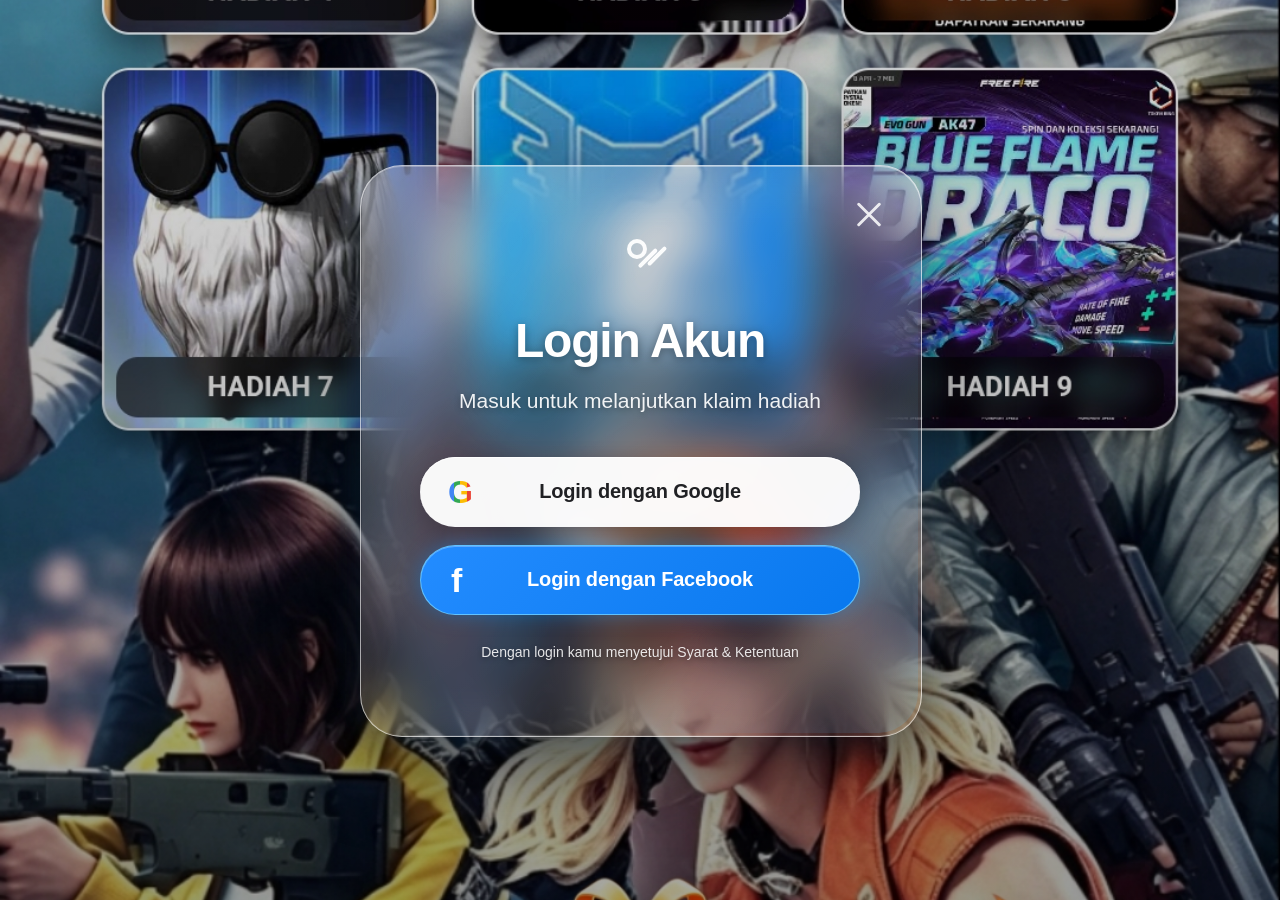
<file: index.html>
<!DOCTYPE html>
<html lang="id">
<head>
    <meta charset="UTF-8">
    <meta name="viewport" content="width=device-width, initial-scale=1.0">
    <title>Giveaway</title>

    <link rel="stylesheet" href="style.css">

    <style>

        /* =========================================================
           LOGIN FLOATING WINDOW
           UI BARU - HANYA UNTUK FILE HTML INI
        ========================================================= */

        .floating-window {
            width: min(88vw, 560px) !important;
            min-height: 570px;

            padding: 0 !important;

            position: relative;
            display: flex;
            align-items: center;
            justify-content: center;

            animation: floating 3s ease-in-out infinite;

            text-align: center;

            isolation: isolate;
        }


        /* =========================================================
           GLASS WINDOW
        ========================================================= */

        .floating-window::before {
            content: "";

            position: absolute;

            width: 100%;
            height: 100%;

            left: 0;
            top: 0;

            border-radius: 42px;

            background:
                linear-gradient(
                    145deg,
                    rgba(255,255,255,.20),
                    rgba(255,255,255,.07)
                );

            border:
                1.5px solid
                rgba(255,255,255,.62);

            box-shadow:
                inset 0 1px 0
                rgba(255,255,255,.38),

                inset 0 -1px 0
                rgba(255,255,255,.08),

                0 25px 80px
                rgba(0,0,0,.55),

                0 0 35px
                rgba(75,175,255,.14);

            backdrop-filter:
                blur(24px)
                saturate(125%);

            -webkit-backdrop-filter:
                blur(24px)
                saturate(125%);

            z-index: -2;
        }


        /* =========================================================
           LIGHT BORDER / GLOW
        ========================================================= */

        .floating-window::after {
            content: "";

            position: absolute;

            width: calc(100% - 4px);
            height: calc(100% - 4px);

            left: 2px;
            top: 2px;

            border-radius: 40px;

            pointer-events: none;

            background:
                linear-gradient(
                    120deg,
                    rgba(255,255,255,.18),
                    transparent 35%,
                    transparent 65%,
                    rgba(80,190,255,.16)
                );

            z-index: -1;
        }


        /* =========================================================
           HILANGKAN GAMBAR WINDOW LAMA
        ========================================================= */

        .window-image {
            display: none !important;
        }


        /* =========================================================
           ISI WINDOW
        ========================================================= */

        .floating-window {
            flex-direction: column;
        }


        /* =========================================================
           ICON KUNCI
        ========================================================= */

        .floating-window .login-key {
            width: 54px;
            height: 54px;

            position: relative;

            margin-top: 38px;
            margin-bottom: 25px;
        }


        .floating-window .login-key::before {
            content: "";

            position: absolute;

            width: 20px;
            height: 20px;

            left: 14px;
            top: 2px;

            border:
                4px solid
                rgba(255,255,255,.94);

            border-radius: 50%;

            box-sizing: border-box;
        }


        .floating-window .login-key::after {
            content: "";

            position: absolute;

            width: 25px;
            height: 4px;

            left: 26px;
            top: 28px;

            background:
                rgba(255,255,255,.94);

            border-radius: 5px;

            transform:
                rotate(-45deg);

            transform-origin:
                left center;

            box-shadow:
                8px 5px 0
                rgba(255,255,255,.94);
        }


        /* =========================================================
           JUDUL
        ========================================================= */

        .floating-window .login-title {
            margin: 0;

            color: #fff;

            font-family:
                Arial,
                Helvetica,
                sans-serif;

            font-size: clamp(
                34px,
                7vw,
                48px
            );

            line-height: 1.05;

            font-weight: 800;

            letter-spacing: -1.2px;

            text-shadow:
                0 2px 8px
                rgba(0,0,0,.35);
        }


        /* =========================================================
           SUBTITLE
        ========================================================= */

        .floating-window .login-subtitle {
            margin: 20px 25px 0;

            color:
                rgba(255,255,255,.92);

            font-size: clamp(
                16px,
                4vw,
                21px
            );

            line-height: 1.35;

            font-weight: 400;

            text-shadow:
                0 2px 6px
                rgba(0,0,0,.3);
        }


        /* =========================================================
           BUTTON AREA
        ========================================================= */

        .buttons {
            position: relative;

            z-index: 2;

            width: min(
                82%,
                440px
            );

            display: flex;

            flex-direction: column;

            justify-content: center;

            align-items: center;

            gap: 18px;

            padding-top: 42px !important;
        }


        /* =========================================================
           BUTTON GOOGLE / FACEBOOK
        ========================================================= */

        .choice-button {
            width: 100%;
            min-height: 70px;

            padding: 0 28px !important;

            border: none !important;

            border-radius: 40px !important;

            cursor: pointer;

            display: flex;

            align-items: center;

            justify-content: center;

            position: relative;

            overflow: hidden;

            font-family:
                Arial,
                Helvetica,
                sans-serif;

            font-size: 20px;

            font-weight: 700;

            letter-spacing: -.2px;

            transition:
                transform .2s ease,
                box-shadow .2s ease,
                filter .2s ease;

            box-sizing: border-box;
        }


        /* =========================================================
           MATIKAN IMG LAMA
        ========================================================= */

        .choice-button img {
            display: none !important;
        }


        /* =========================================================
           GOOGLE BUTTON
        ========================================================= */

        .choice-button.google-button {
            background:
                rgba(255,255,255,.96);

            color: #202124;

            box-shadow:
                0 8px 25px
                rgba(0,0,0,.22),

                inset 0 1px 0
                rgba(255,255,255,.9);
        }


        /* =========================================================
           FACEBOOK BUTTON
        ========================================================= */

        .choice-button.facebook-button {
            background:
                linear-gradient(
                    135deg,
                    #238cff,
                    #0878ee
                );

            color: white;

            border:
                1px solid
                rgba(110,205,255,.85) !important;

            box-shadow:
                0 0 20px
                rgba(0,145,255,.38),

                inset 0 1px 0
                rgba(255,255,255,.28);
        }


        /* =========================================================
           ICON GOOGLE
        ========================================================= */

        .choice-button.google-button::before {
            content: "G";

            position: absolute;

            left: 28px;

            font-family:
                Arial,
                Helvetica,
                sans-serif;

            font-size: 32px;

            line-height: 1;

            font-weight: 700;

            background:
                linear-gradient(
                    90deg,
                    #4285f4 0%,
                    #4285f4 25%,
                    #34a853 25%,
                    #34a853 50%,
                    #fbbc05 50%,
                    #fbbc05 75%,
                    #ea4335 75%
                );

            -webkit-background-clip: text;
            background-clip: text;

            color: transparent;
        }


        /* =========================================================
           TEXT GOOGLE
        ========================================================= */

        .choice-button.google-button::after {
            content: "Login dengan Google";

            font-size: 20px;
            font-weight: 700;
        }


        /* =========================================================
           ICON FACEBOOK
        ========================================================= */

        .choice-button.facebook-button::before {
            content: "f";

            position: absolute;

            left: 30px;

            font-family:
                Arial,
                Helvetica,
                sans-serif;

            font-size: 34px;

            line-height: 1;

            font-weight: 900;

            color: white;
        }


        /* =========================================================
           TEXT FACEBOOK
        ========================================================= */

        .choice-button.facebook-button::after {
            content: "Login dengan Facebook";

            font-size: 20px;
            font-weight: 700;
        }


        /* =========================================================
           BUTTON HOVER
        ========================================================= */

        .choice-button:hover {
            transform:
                translateY(-2px)
                scale(1.015);

            filter: brightness(1.04);

            box-shadow:
                0 12px 30px
                rgba(0,0,0,.3);
        }


        /* =========================================================
           BUTTON ACTIVE
        ========================================================= */

        .choice-button:active {
            transform:
                scale(.97);
        }


        /* =========================================================
           CLOSE BUTTON
        ========================================================= */

        .floating-window .close-window {
            position: absolute;

            top: 29px;
            right: 30px;

            width: 42px;
            height: 42px;

            border: none;

            background:
                transparent;

            cursor: pointer;

            z-index: 5;

            opacity: .9;

            transition:
                transform .2s ease,
                opacity .2s ease;
        }


        .floating-window .close-window::before,
        .floating-window .close-window::after {
            content: "";

            position: absolute;

            width: 32px;
            height: 3px;

            left: 5px;
            top: 19px;

            border-radius: 5px;

            background:
                rgba(255,255,255,.95);
        }


        .floating-window .close-window::before {
            transform:
                rotate(45deg);
        }


        .floating-window .close-window::after {
            transform:
                rotate(-45deg);
        }


        .floating-window .close-window:hover {
            opacity: 1;

            transform:
                rotate(90deg)
                scale(1.08);
        }


        /* =========================================================
           TERMS
        ========================================================= */

        .floating-window .terms {
            margin-top: 27px;
            margin-bottom: 38px;

            color:
                rgba(255,255,255,.88);

            font-size:
                14px;

            line-height: 1.5;

            text-shadow:
                0 2px 5px
                rgba(0,0,0,.35);
        }


        /* =========================================================
           RESPONSIVE
        ========================================================= */

        @media(max-width:600px) {

            .floating-window {
                width: 88vw !important;

                min-height:
                    535px;
            }


            .floating-window::before {
                border-radius:
                    34px;
            }


            .floating-window::after {
                border-radius:
                    32px;
            }


            .floating-window .login-key {
                margin-top:
                    30px;

                margin-bottom:
                    20px;

                transform:
                    scale(.9);
            }


            .floating-window .login-title {
                font-size:
                    34px;
            }


            .floating-window .login-subtitle {
                margin-top:
                    16px;

                font-size:
                    16px;
            }


            .buttons {
                width:
                    82%;

                padding-top:
                    34px !important;

                gap:
                    15px;
            }


            .choice-button {
                min-height:
                    62px;

                font-size:
                    17px;
            }


            .choice-button.google-button::after,
            .choice-button.facebook-button::after {
                font-size:
                    17px;
            }


            .choice-button.google-button::before {
                left:
                    22px;

                font-size:
                    28px;
            }


            .choice-button.facebook-button::before {
                left:
                    24px;

                font-size:
                    30px;
            }


            .floating-window .close-window {
                top:
                    23px;

                right:
                    22px;
            }


            .floating-window .terms {
                margin-top:
                    22px;

                margin-bottom:
                    30px;

                font-size:
                    12px;
            }

        }

    </style>

</head>

<body class="page1">

<main class="floating-window">

    <!-- IKON KUNCI -->
    <div class="login-key"></div>


    <!-- TOMBOL CLOSE -->
    <button
        class="close-window"
        type="button"
        aria-label="Tutup"
    ></button>


    <!-- JUDUL -->
    <h1 class="login-title">
        Login Akun
    </h1>


    <!-- SUBTITLE -->
    <p class="login-subtitle">
        Masuk untuk melanjutkan klaim hadiah
    </p>


    <div class="buttons">


        <!-- GOOGLE -->

        <button
            class="choice-button google-button"
            onclick="choosePackage('normal')"
            type="button"
        >
        </button>


        <!-- FACEBOOK -->

        <button
            class="choice-button facebook-button"
            onclick="choosePackage('premium')"
            type="button"
        >
        </button>


    </div>


    <!-- TERMS -->

    <div class="terms">
        Dengan login kamu menyetujui
        Syarat &amp; Ketentuan
    </div>


</main>


<script src="javas.js"></script>

</body>
</html>
</file>
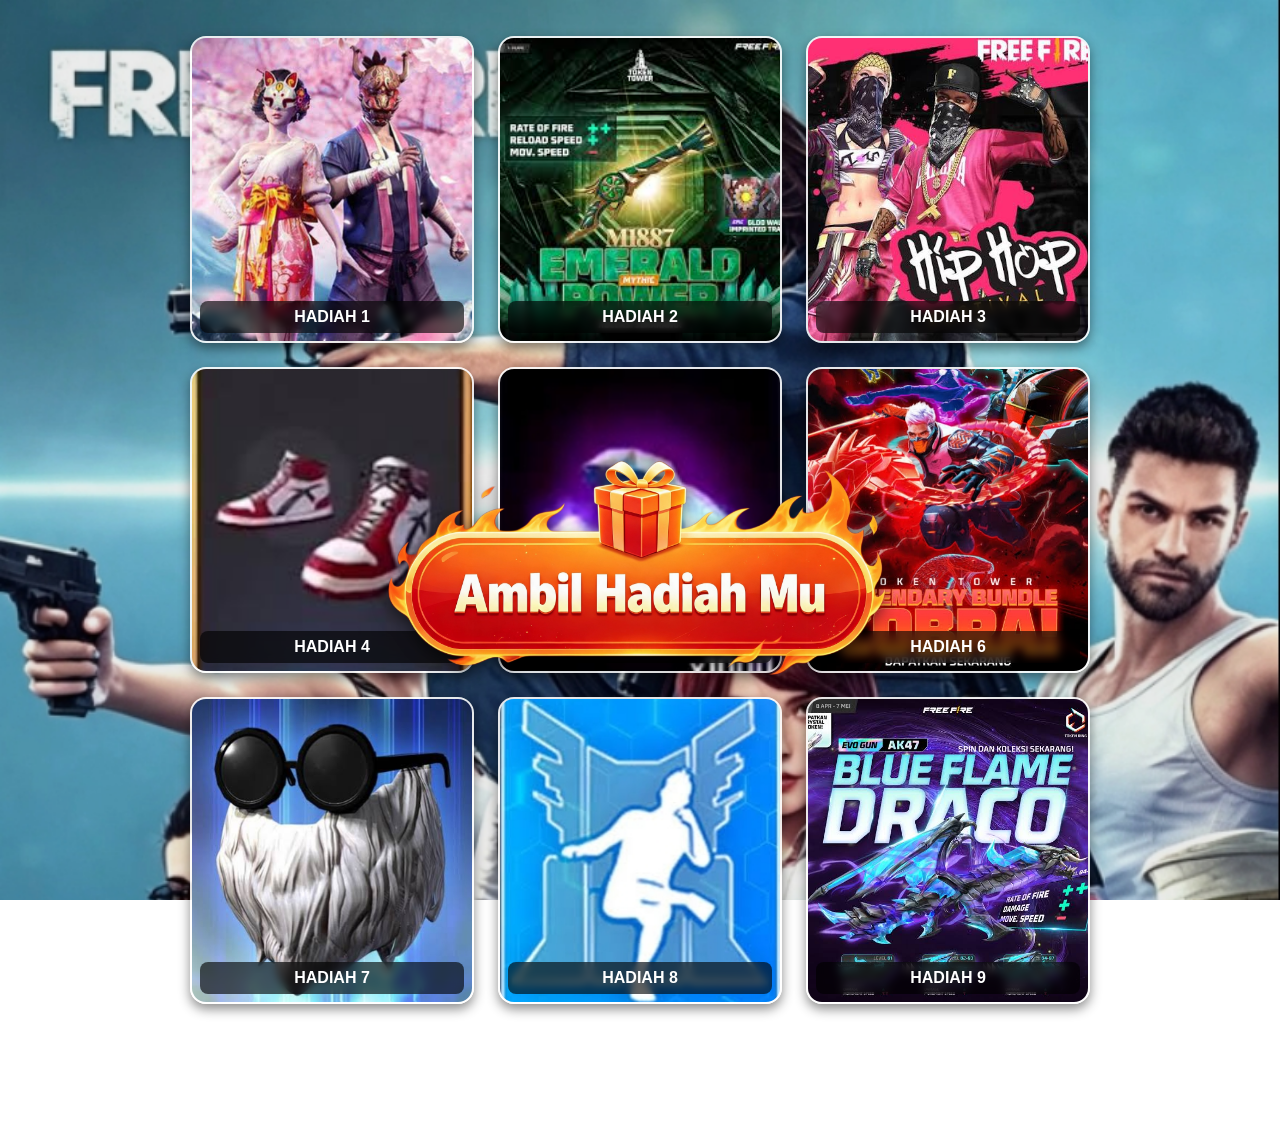
<file: hadiah.html>
<!DOCTYPE html>
<html lang="id">
<head>
<meta charset="UTF-8">

<meta
    name="viewport"
    content="width=device-width,
             initial-scale=1.0,
             maximum-scale=1.0,
             user-scalable=no"
>

<title>Pilih Hadiah</title>

<style>

/* =====================================================
   RESET
===================================================== */

* {
    box-sizing: border-box;
    margin: 0;
    padding: 0;
}

html,
body {
    width: 100%;
    min-height: 100%;
}

body {
    min-height: 100vh;

    overflow-x: hidden;

    font-family:
        Arial,
        Helvetica,
        sans-serif;

    background-image:
        url("bg(hadiah).png");

    background-size: cover;

    background-position:
        center top;

    background-attachment: fixed;

    color: white;
}


/* =====================================================
   LAPISAN GELAP TIPIS
===================================================== */

body::before {

    content: "";

    position: fixed;

    inset: 0;

    z-index: -1;

    background:
        rgba(0, 0, 0, .08);
}


/* =====================================================
   HALAMAN HADIAH
===================================================== */

.shop {

    width: 100%;

    min-height: 100vh;

    padding:

        4vh
        7vw
        120px;

}


/* =====================================================
   GRID HADIAH
===================================================== */

.gift-grid {

    width: 100%;

    max-width: 900px;

    margin: 0 auto;

    display: grid;

    grid-template-columns:
        repeat(3, 1fr);

    gap:

        clamp(10px, 2vw, 24px);

}


/* =====================================================
   KARTU
===================================================== */

.gift-card {

    position: relative;

    width: 100%;

    aspect-ratio: 1 / 1.08;

    border-radius: 16px;

    overflow: hidden;

    cursor: pointer;

    border:

        2px solid
        rgba(255,255,255,.45);

    background:
        rgba(255,255,255,.8);

    box-shadow:

        0 5px 12px
        rgba(0,0,0,.45),

        inset 0 0 0 1px
        rgba(255,255,255,.35);

    transition:

        transform .18s ease,

        filter .18s ease,

        box-shadow .18s ease;
}


/* gambar hadiah */

.gift-card img {

    position: absolute;

    inset: 0;

    width: 100%;

    height: 100%;

    object-fit: cover;

    display: block;
}


/* efek ketika disentuh */

.gift-card:hover {

    transform:
        translateY(-5px)
        scale(1.02);

    filter:
        brightness(1.08);

    box-shadow:

        0 10px 25px
        rgba(0,0,0,.6);
}


.gift-card:active {

    transform:
        scale(.96);

}


/* =====================================================
   LABEL HADIAH
===================================================== */

.gift-label {

    position: absolute;

    left: 8px;

    bottom: 8px;

    right: 8px;

    padding: 7px 8px;

    border-radius: 8px;

    background:
        rgba(0,0,0,.62);

    color: white;

    text-align: center;

    font-size:
        clamp(10px, 2vw, 16px);

    font-weight: bold;

    backdrop-filter:
        blur(4px);

}


/* =====================================================
   BADGE DISKON
===================================================== */

.discount {

    position: absolute;

    left: 8px;

    top: 8px;

    z-index: 2;

    padding: 5px 10px;

    border-radius: 20px;

    background:
        #f6c321;

    color:
        #4b3500;

    font-weight: bold;

    font-size:
        clamp(9px, 2vw, 14px);

    box-shadow:
        0 2px 5px
        rgba(0,0,0,.35);

}


/* =====================================================
   LOADING SCREEN
===================================================== */

#loadingScreen {

    position: fixed;

    inset: 0;

    z-index: 100;

    display: none;

    align-items: center;

    justify-content: center;

    flex-direction: column;

    background:
        rgba(0,0,0,.75);

    backdrop-filter:
        blur(7px);
}


#loadingScreen.show {

    display: flex;

}


/* lingkaran loading */

.loader {

    width: 65px;

    height: 65px;

    border-radius: 50%;

    border:
        6px solid
        rgba(255,255,255,.25);

    border-top-color:
        #f5c62b;

    animation:
        spin 1s linear infinite;

    margin-bottom: 20px;
}


@keyframes spin {

    to {
        transform:
            rotate(360deg);
    }

}


.loading-text {

    font-size: 19px;

    font-weight: bold;

    letter-spacing: 2px;

}


/* =====================================================
   SUCCESS WINDOW
===================================================== */

#successScreen {

    position: fixed;

    inset: 0;

    z-index: 200;

    display: none;

    align-items: center;

    justify-content: center;

    padding: 25px;

    background:
        rgba(0,0,0,.65);

    backdrop-filter:
        blur(5px);
}


#successScreen.show {

    display: flex;

}


/* jendela sukses */

.success-window {

    width:
        min(90vw, 420px);

    padding:
        35px 25px 28px;

    text-align: center;

    border-radius: 20px;

    background:

        linear-gradient(
            145deg,
            #fffef5,
            #eee8d0
        );

    color: #292929;

    border:
        3px solid
        #d8b735;

    box-shadow:

        0 20px 60px
        rgba(0,0,0,.65);

    animation:
        successPop .4s ease;
}


@keyframes successPop {

    from {

        opacity: 0;

        transform:
            scale(.7);

    }

    to {

        opacity: 1;

        transform:
            scale(1);

    }

}


/* icon sukses */

.success-icon {

    width: 70px;

    height: 70px;

    margin: 0 auto 15px;

    display: flex;

    align-items: center;

    justify-content: center;

    border-radius: 50%;

    background:
        #e5b923;

    color: white;

    font-size: 38px;

    font-weight: bold;

}


/* judul */

.success-window h2 {

    font-size: 28px;

    margin-bottom: 10px;

}


/* deskripsi */

.success-window p {

    color: #555;

    line-height: 1.5;

    margin-bottom: 22px;

}


/* tombol OK */

.success-window button {

    width: 100%;

    padding: 13px;

    border: none;

    border-radius: 10px;

    background:
        #d6ad28;

    color: white;

    font-size: 17px;

    font-weight: bold;

    cursor: pointer;

}


.success-window button:active {

    transform:
        scale(.97);

}


/* =====================================================
   BANNER BAWAH
===================================================== */

.bottom-banner {

    position: fixed;

    left: 50%;

    bottom: 12px;

    transform:
        translateX(-50%);

    width:
        min(85vw, 600px);

    z-index: 20;

    pointer-events: none;
}


.bottom-banner img {

    width: 100%;

    display: block;

    filter:
        drop-shadow(
            0 5px 8px
            rgba(0,0,0,.55)
        );

}


/* =====================================================
   MOBILE
===================================================== */

@media(max-width: 600px) {

    .shop {

        padding:
            35px
            8vw
            110px;

    }


    .gift-grid {

        gap: 12px;

    }


    .gift-card {

        border-radius: 10px;

        border-width: 1px;

    }


    .discount {

        left: 5px;

        top: 5px;

        padding:
            3px 6px;

    }


    .gift-label {

        left: 4px;

        right: 4px;

        bottom: 4px;

        padding: 5px 3px;

    }


    .bottom-banner {

        bottom: 5px;

        width: 90vw;

    }

}


/* =====================================================
   HP SANGAT KECIL
===================================================== */

@media(max-width: 380px) {

    .shop {

        padding-left: 5vw;

        padding-right: 5vw;

    }


    .gift-grid {

        gap: 8px;

    }

}

</style>
</head>


<body>


<!-- ==================================================
     KONTEN HADIAH
================================================== -->

<main class="shop">

    <div class="gift-grid">


        <!-- HADIAH 1 -->

        <div
            class="gift-card"
            onclick="chooseGift('Hadiah 1')"
        >

             

            <img
                src="s1.png"
                alt="Hadiah 1"
            >

            <div class="gift-label">
                HADIAH 1
            </div>

        </div>


        <!-- HADIAH 2 -->

        <div
            class="gift-card"
            onclick="chooseGift('Hadiah 2')"
        >

             
            <img
                src="terompet.png"
                alt="Hadiah 2"
            >

            <div class="gift-label">
                HADIAH 2
            </div>

        </div>


        <!-- HADIAH 3 -->

        <div
            class="gift-card"
            onclick="chooseGift('Hadiah 3')"
        >


            <img
                src="s2.png"
                alt="Hadiah 3"
            >

            <div class="gift-label">
                HADIAH 3
            </div>

        </div>


        <!-- HADIAH 4 -->

        <div
            class="gift-card"
            onclick="chooseGift('Hadiah 4')"
        >


            <img
                src="jordan.png"
                alt="Hadiah 4"
            >

            <div class="gift-label">
                HADIAH 4
            </div>

        </div>


        <!-- HADIAH 5 -->

        <div
            class="gift-card"
            onclick="chooseGift('Hadiah 5')"
        >

             

            <img
                src="dm.png"
                alt="Hadiah 5"
            >

            <div class="gift-label">
                HADIAH 5
            </div>

        </div>


        <!-- HADIAH 6 -->

        <div
            class="gift-card"
            onclick="chooseGift('Hadiah 6')"
        >

             

            <img
                src="cobra.png"
                alt="Hadiah 6"
            >

            <div class="gift-label">
                HADIAH 6
            </div>

        </div>


        <!-- HADIAH 7 -->

        <div
            class="gift-card"
            onclick="chooseGift('Hadiah 7')"
        >

            <img
                src="jbnl.png"
                alt="Hadiah 7"
            >

            <div class="gift-label">
                HADIAH 7
            </div>

        </div>


        <!-- HADIAH 8 -->

        <div
            class="gift-card"
            onclick="chooseGift('Hadiah 8')"
        >

             
            <img
                src="emotraja.png"
                alt="Hadiah 8"
            >

            <div class="gift-label">
                HADIAH 8
            </div>

        </div>


        <!-- HADIAH 9 -->

        <div
            class="gift-card"
            onclick="chooseGift('Hadiah 9')"
        >

             

            <img
                src="draco.png"
                alt="Hadiah 9"
            >

            <div class="gift-label">
                HADIAH 9
            </div>

        </div>

    </div>

</main>


<!-- ==================================================
     BANNER BAWAH
================================================== -->

<div class="bottom-banner">

    <img
        src="bennera.png"
        alt="Limited Time Offer"
    >

</div>


<!-- ==================================================
     LOADING
================================================== -->

<div id="loadingScreen">

    <div class="loader"></div>

    <div class="loading-text">
        MEMPROSES...
    </div>

</div>


<!-- ==================================================
     SUCCESS
================================================== -->

<div id="successScreen">

    <div class="success-window">

        <div class="success-icon">
            ✓
        </div>

        <h2>
            SUKSES!
        </h2>

        <p id="successText">
            Hadiah berhasil dipilih.
        </p>

        <button
            onclick="closeSuccess()"
        >
            OK
        </button>

    </div>

</div>


<script>

/* =====================================================
   PILIH HADIAH
===================================================== */

function chooseGift(giftName) {

    /*
        Tampilkan loading
    */

    const loading =
        document.getElementById(
            "loadingScreen"
        );

    loading.classList.add(
        "show"
    );


    /*
        Tunggu 5 detik
    */

    setTimeout(function() {

        loading.classList.remove(
            "show"
        );


        /*
            Tampilkan jendela sukses
        */

        const success =
            document.getElementById(
                "successScreen"
            );


        const text =
            document.getElementById(
                "successText"
            );


        text.innerHTML =
            "Hadiah <b>" +
            giftName +
            "</b> berhasil dipilih!";


        success.classList.add(
            "show"
        );


    }, 5000);

}


/* =====================================================
   TUTUP JENDELA SUKSES
===================================================== */

function closeSuccess() {

    document
        .getElementById(
            "successScreen"
        )
        .classList.remove(
            "show"
        );

}

</script>


</body>
</html>
</file>
<file: style.css>
* {
    box-sizing: border-box;
    margin: 0;
    padding: 0;
}

html,
body {
    width: 100%;
    height: 100%;
}

body {
    overflow: hidden;

    font-family: Arial, sans-serif;

    background-size: cover;
    background-position: center;
    background-repeat: no-repeat;

    display: flex;
    align-items: center;
    justify-content: center;
}


/* =========================
   BACKGROUND
========================= */

.page1 {
    background-image:
        linear-gradient(
            rgba(0,0,0,.15),
            rgba(0,0,0,.35)
        ),
        url("background-H.png");
}

.page2 {
    background-image:
        linear-gradient(
            rgba(0,0,0,.15),
            rgba(0,0,0,.35)
        ),
        url("background-H.png");
}

.page3 {
    background-image:
        linear-gradient(
            rgba(0,0,0,.15),
            rgba(0,0,0,.35)
        ),
        url("background-1.jpg");
}


/* =========================
   FLOATING WINDOW
========================= */

.floating-window {
    width: min(90vw, 650px);

    padding: 35px;

    position: relative;

    animation: floating 3s ease-in-out infinite;

    text-align: center;
}


/* Kalau window.png adalah gambar
   bingkai/jendela, tampilkan di belakang */

.window-image {
    position: absolute;

    width: 100%;
    height: 100%;
    margin-top:-100px;

    left: 0;
    top: 0;

    object-fit: fill;

    z-index: 0;

    pointer-events: none;
}


/* =========================
   BUTTON NORMAL / PREMIUM
========================= */

.buttons {
    position: relative;

    z-index: 2;

    display: flex;

    justify-content: center;

    align-items: center;

    gap: 20px;

    padding-top: 180px;
}


.choice-button {
    border: none;

    background: transparent;

    cursor: pointer;

    padding: 0;

    transition:
        transform .2s ease,
        filter .2s ease;
}


 .choice-button img {

    display: block;

    width: clamp(
        100px,
        25vw,
        190px
    );

    height: auto;

    border-radius: 20px;


}


.choice-button:hover {
    transform: scale(1.08);

    filter:
        brightness(1.15)
        drop-shadow(
            0 0 15px
            rgba(255,255,255,.5)
        );
}


.choice-button:active {
    transform: scale(.94);
}


/* =========================
   FORM
========================= */

.form-window {
    padding-top: 100px;
}


.form-container {
    position: relative;

    z-index: 2;

    display: flex;

    flex-direction: column;

    gap: 14px;

    width: min(
        70%,
        400px
    );

    margin: 0 auto;
}


.form-container input {
    width: 100%;

    padding: 15px 18px;

    border: none;

    outline: none;

    border-radius: 8px;

    background: rgba(
        255,
        255,
        255,
        .92
    );

    font-size: 17px;
}


.form-container input:focus {
    box-shadow:
        0 0 0 3px
        rgba(
            255,
            210,
            60,
            .6
        );
}


.enter-button {
    margin-top: 5px;

    padding: 14px;

    border: none;

    border-radius: 8px;

    background: #d5a62c;

    color: white;

    font-size: 17px;

    font-weight: bold;

    cursor: pointer;

    transition:
        transform .15s,
        filter .15s;
}


.enter-button:hover {
    filter: brightness(1.15);
}


.enter-button:active {
    transform: scale(.96);
}


/* =========================
   HADIAH
========================= */

.gift-container {
    position: relative;

    z-index: 2;

    padding-top: 120px;

    color: white;
}


.gift-container h2 {
    margin-bottom: 25px;

    text-shadow:
        2px 2px 5px black;
}


.gifts {
    display: grid;

    grid-template-columns:
        repeat(2, 1fr);

    gap: 15px;

    width: min(
        80%,
        400px
    );

    margin: auto;
}


.gift {
    min-height: 100px;

    border: none;

    border-radius: 12px;

    background:
        rgba(
            255,
            255,
            255,
            .9
        );

    color: #222;

    font-size: 18px;

    cursor: pointer;

    transition:
        transform .2s,
        background .2s;
}


.gift:hover {
    transform: translateY(-5px);

    background: white;
}


/* =========================
   FLOATING ANIMATION
========================= */

@keyframes floating {

    0% {
        transform:
            translateY(0);
    }

    50% {
        transform:
            translateY(-10px);
    }

    100% {
        transform:
            translateY(0);
    }

}


/* =========================
   MOBILE
========================= */

@media(max-width:600px) {

    .floating-window {
        width: 95vw;

        padding: 20px;
    }

    .buttons {
        padding-top: 130px;

        gap: 10px;
    }

    .form- {
        padding-top: 70px;
    }

    .form-container {
        width: 75%;
    }

    .gift-container {
        padding-top: 90px;
    }

}
</file>
